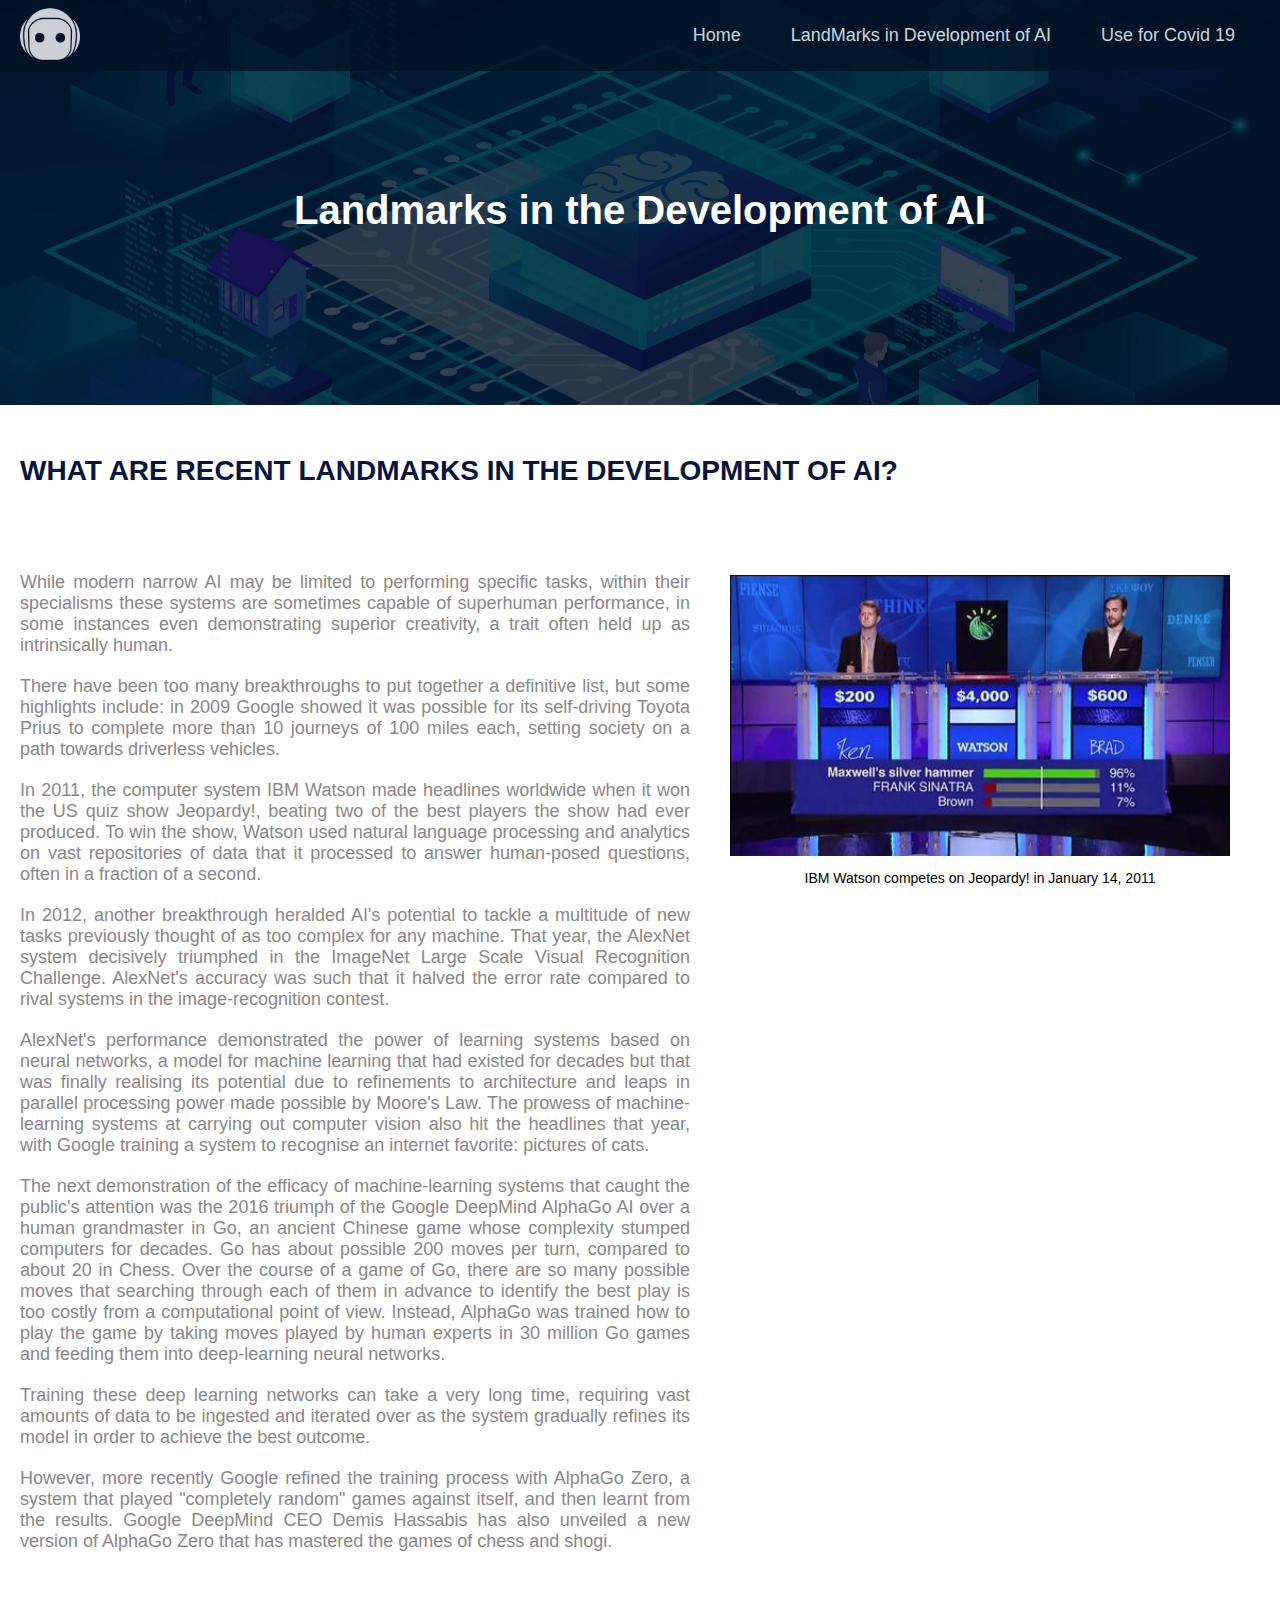
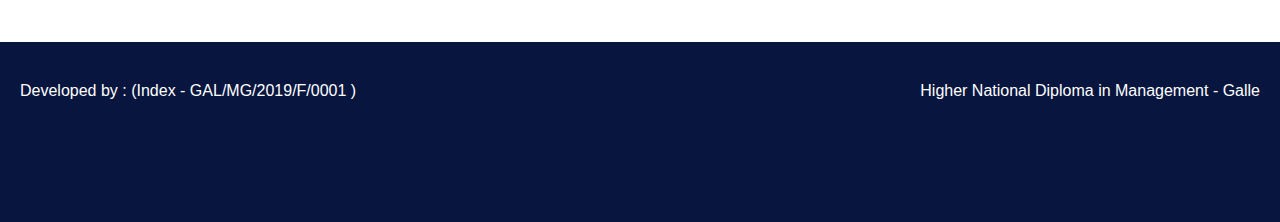
<file: landmark.html>
<!DOCTYPE html>
<html lang="en">
<head>
    <meta charset="UTF-8">
    <meta name="viewport" content="width=device-width, initial-scale=1.0">
    <link rel="stylesheet" href="style.css">
    <title>LandMarks</title>
</head>
<body>
    
    <div class="header">
        <nav>
            <div class="nav_bac">
            <div class="logo">
                <a href="index.html"><img src="src/robot-face 1.png" alt="logo"></a>
            </div>
            <div class="navigation">
                <ul>
                    <li><a href="index.html">Home</a></li>
                    <li><a href="landmark.html">LandMarks in Development of AI</a></li>
                    <li><a href="useOfCovid.html">Use for Covid 19</a></li>
                </ul>
            </div>
            </div>
        </nav>

        <div class="page_title">
            <h1>Landmarks in the Development of AI</h1>
        </div>
    </div>

    <main>
        <section class="landmark">
            <div class="landmark-header">
                <h1>WHAT ARE RECENT LANDMARKS IN THE DEVELOPMENT OF AI?</h1>
            </div>
            <div class="landmark_info">
                <div class="landmark_info_top">
                    <p class="p_s">While modern narrow AI may be limited to performing specific tasks, within their 
                        specialisms these systems are sometimes capable of superhuman performance, 
                        in some instances even demonstrating superior creativity, a trait often held up as intrinsically human.
                    </p>
                    <p class="p_s_2">There have been too many breakthroughs to put together a definitive list, but some 
                        highlights include: in 2009 Google showed it was possible for its self-driving Toyota Prius to 
                        complete more than 10 journeys of 100 miles each, setting society on a path towards driverless vehicles.
                    </p>
                    <p  class="p_s_2">
                        In 2011, the computer system IBM Watson made headlines worldwide when it won the US quiz show Jeopardy!, beating two 
                        of the best players the show had ever produced. To win the show, Watson used natural language processing and analytics on 
                        vast repositories of data that it processed to answer human-posed questions, often in a fraction of a second.
                    </p>
                    <p class="p_s_2">
                        In 2012, another breakthrough heralded AI's potential to tackle a multitude of new tasks previously thought of as too complex for any machine. 
                        That year, the AlexNet system decisively triumphed in the ImageNet Large Scale Visual Recognition Challenge. 
                        AlexNet's accuracy was such that it halved the error rate compared to rival systems in the image-recognition contest.
                    </p>
                    <p  class="p_s_2">
                        AlexNet's performance demonstrated the power of learning systems based on neural networks, a model for machine learning that had existed for 
                        decades but that was finally realising its potential due to refinements to architecture and 
                        leaps in parallel processing power made possible by Moore's Law. The prowess of machine-learning systems at carrying out computer vision also 
                        hit the headlines that year, with Google training a system to recognise an internet favorite: pictures of cats.
                    </p>
                    <p class="p_s_2">
                        The next demonstration of the efficacy of machine-learning systems that caught the public's attention was the 2016 triumph of the Google DeepMind 
                        AlphaGo AI over a human grandmaster in Go, an ancient Chinese game whose complexity stumped computers for decades. 
                        Go has about possible 200 moves per turn, compared to about 20 in Chess. Over the course of a game of Go, 
                        there are so many possible moves that searching through each of them in advance to identify the best 
                        play is too costly from a computational point of view. Instead, AlphaGo was trained how to play the game by 
                        taking moves played by human experts in 30 million Go games and feeding them into deep-learning neural networks.
                    </p>
                    <p class="p_s_2">
                        Training these deep learning networks can take a very long time, requiring vast amounts of data to be 
                        ingested and iterated over as the system gradually refines its model in order to achieve the best outcome.
                    </p>
                    <p class="p_s_2">
                        However, more recently Google refined the training process with AlphaGo Zero, a system that played "completely random" games against itself, and then learnt from the results. 
                        Google DeepMind CEO Demis Hassabis has also unveiled a new version of AlphaGo Zero that has mastered the games of chess and shogi.
                    </p>
                </div>
                <div class="intro_image understanding_img t_m">
                    <img src="src/watson.jpg" alt="understanding_a">
                    <p style="text-align: center; font-size: 14px; margin-top: 10px;">IBM Watson competes on Jeopardy! in January 14, 2011</p>
                </div>
            </div>
        </section>
    </main>

    <footer>
        <div class="f_head">
            <div class="content">
                <p class="c_l_a">Developed by : (Index - GAL/MG/2019/F/0001 )</p>
                <p class="c_r_a">Higher National Diploma in Management  -  Galle</p>
            </div>
        </div>
    </footer>

</body>
</html>
</file>
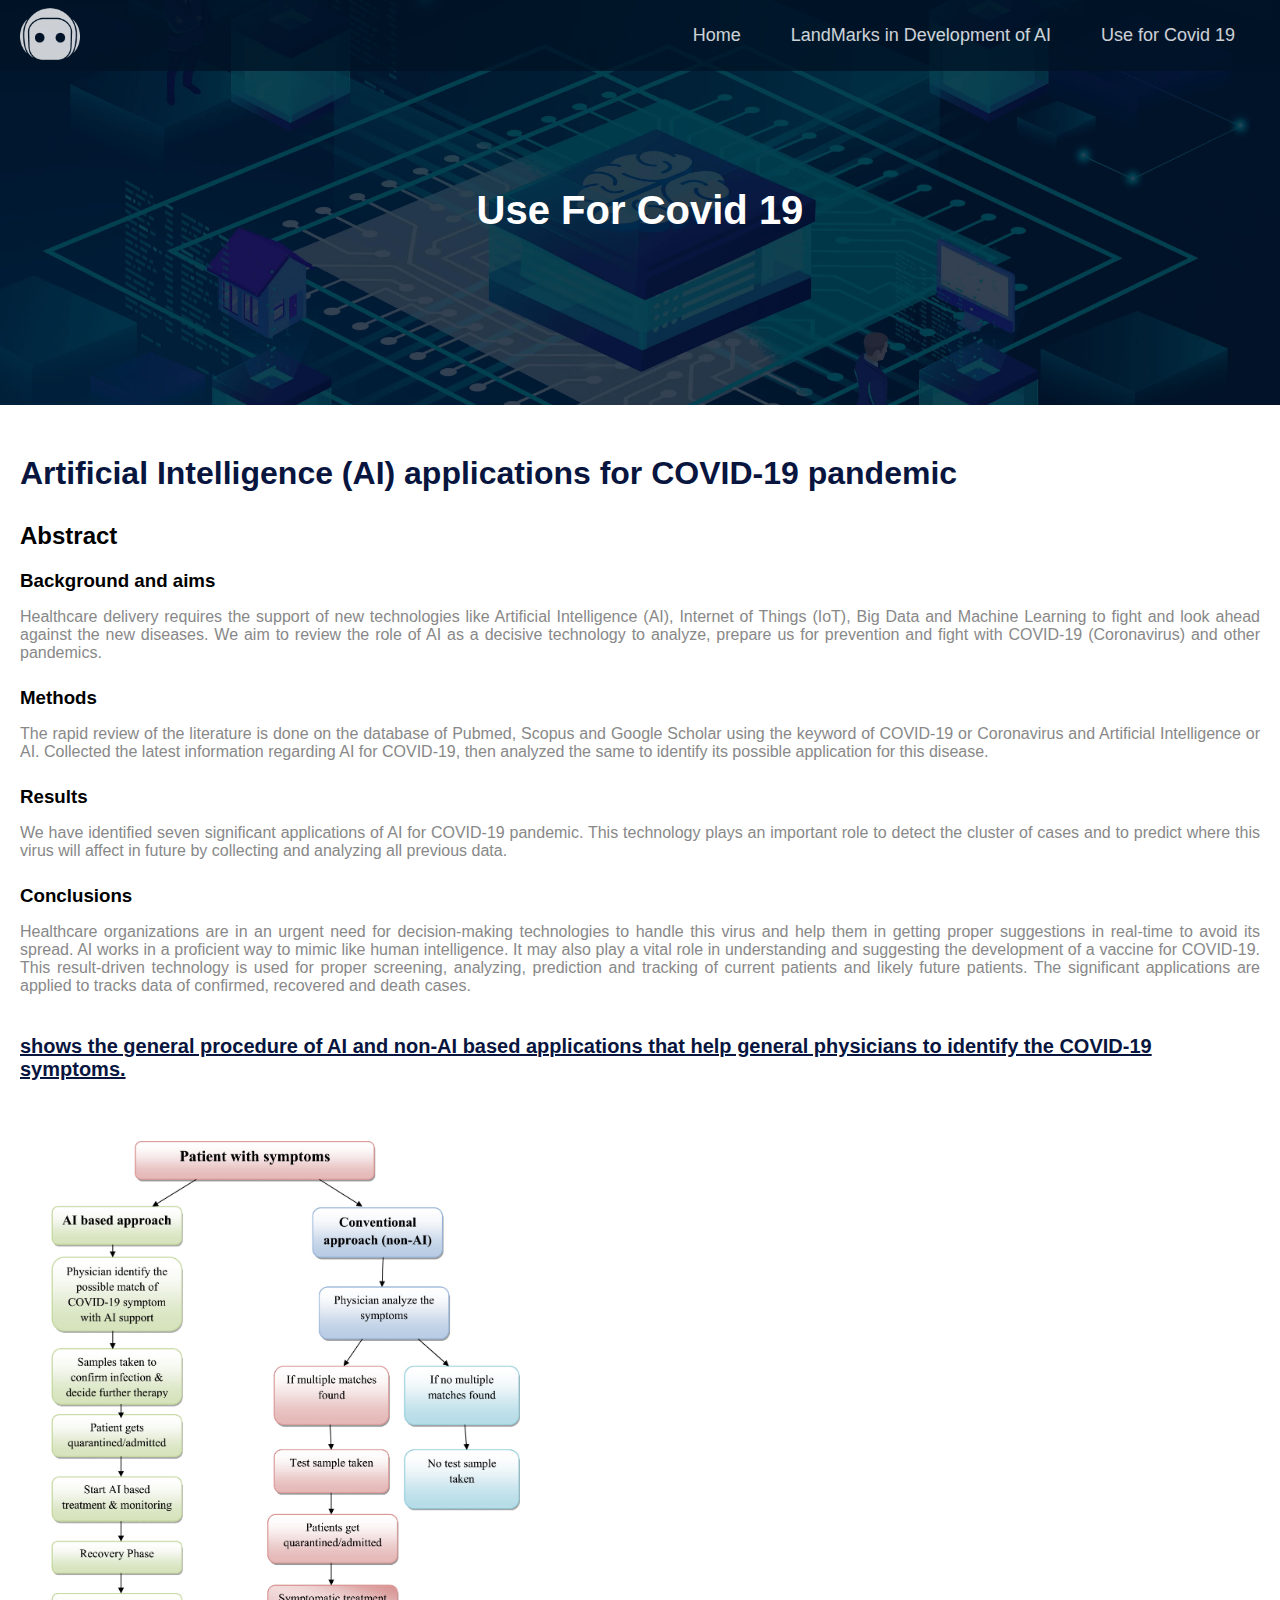
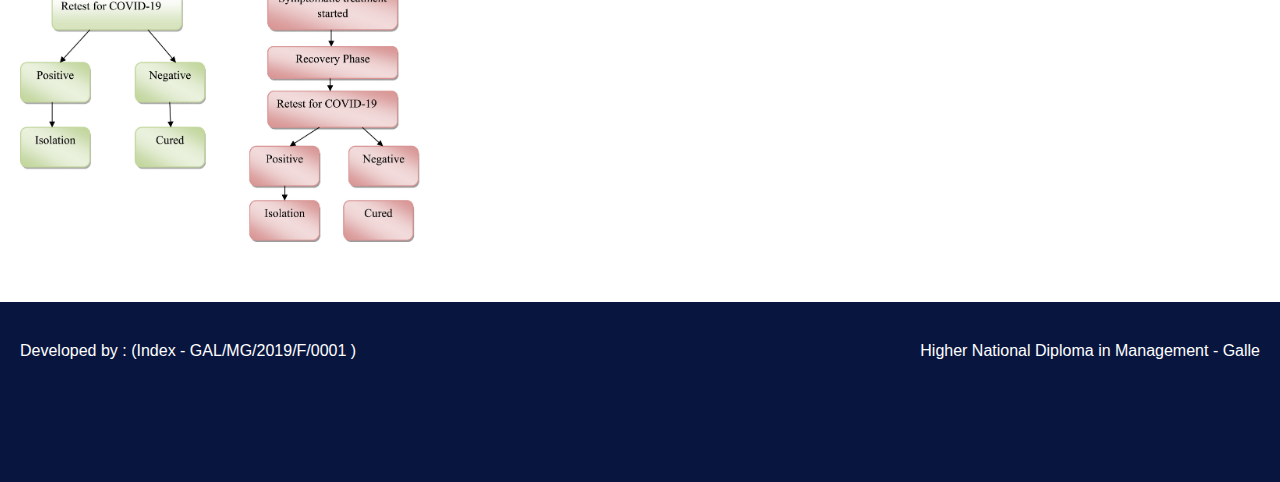
<file: useOfCovid.html>
<!DOCTYPE html>
<html lang="en">
<head>
    <meta charset="UTF-8">
    <meta name="viewport" content="width=device-width, initial-scale=1.0">
    <link rel="stylesheet" href="style.css">
    <title>Use of Covid 19</title>
</head>
<body>
    <div class="header">
        <nav>
            <div class="nav_bac">
            <div class="logo">
                <a href="index.html"><img src="src/robot-face 1.png" alt="logo"></a>
            </div>
            <div class="navigation">
                <ul>
                    <li><a href="index.html">Home</a></li>
                    <li><a href="landmark.html">LandMarks in Development of AI</a></li>
                    <li><a href="useOfCovid.html">Use for Covid 19</a></li>
                </ul>
            </div>
            </div>
        </nav>

        <div class="page_title">
            <h1>Use For Covid 19</h1>
        </div>
    </div>

    <main>
        <div class="covid_info_title">
            <div class="title_covid">
                <h1>Artificial Intelligence (AI) applications for COVID-19 pandemic</h1>
                <h2>Abstract</h2>
                <h3>Background and aims</h3>
                <p>Healthcare delivery requires the support of new technologies like Artificial Intelligence (AI), Internet of Things (IoT), Big Data and Machine 
                    Learning to fight and look ahead against the new diseases. We aim to review the role of AI as a decisive 
                    technology to analyze, prepare us for prevention and fight with COVID-19 (Coronavirus) and other pandemics.
                </p>
                <h3>Methods</h3>
                <p>The rapid review of the literature is done on the database of Pubmed, Scopus and Google Scholar using the keyword of 
                    COVID-19 or Coronavirus and Artificial Intelligence or AI. Collected the 
                    latest information regarding AI for COVID-19, then analyzed the same to identify its possible application for this disease.
                </p>
                <h3>Results</h3>
                <p>We have identified seven significant applications of AI for COVID-19 pandemic. This technology plays an important role to detect the cluster 
                    of cases and to predict where this virus will affect in future by collecting and analyzing all previous data.
                </p>
                <h3>Conclusions</h3>
                <p>Healthcare organizations are in an urgent need for decision-making technologies to handle this virus and help them in getting proper suggestions in real-time to avoid its spread. AI works in a proficient way to mimic like human intelligence. It may also play a vital role in understanding and suggesting the development of a vaccine for COVID-19. 
                    This result-driven technology is used for proper screening, analyzing, prediction and tracking of current patients 
                    and likely future patients. The significant applications are applied to tracks data of confirmed, recovered and death cases.
                </p>
            </div>
            <div class="covid_re_img">
                <h4>shows the general procedure of AI and non-AI based applications that help general physicians to identify the COVID-19 symptoms.</h4>
                <img src="src/1-s2.0-S1871402120300771-gr1_lrg.jpg" alt="research">
            </div>
        </div>
        
    </main>

    <footer>
        <div class="f_head">
            <div class="content">
                <p class="c_l_a">Developed by : (Index - GAL/MG/2019/F/0001 )</p>
                <p class="c_r_a">Higher National Diploma in Management  -  Galle</p>
            </div>
        </div>
    </footer>

</body>
</html>
</file>
<file: style.css>
*{
    padding: 0;
    margin: 0;
    box-sizing: border-box;
}
body{
    font-family: 'Roboto', sans-serif;
}
nav{
    background-color: #001326;
    opacity: 0.8;
}
.nav_bac{
    list-style: none;
    display: flex;
    flex-direction: row;
    align-items: center;
    max-width: 1240px;
    margin: 0 auto;
}
.logo{
    text-align: left;
}
.logo img{
    width: 60px;
    height: auto;
}
.navigation{
    text-align: center;
    margin: 20px 0;
    width: 100%;
}
.navigation ul{
    display: block;
    display: flex;
    justify-content: flex-end;
}
.navigation li{
    padding: 5px;
    list-style-type: none;
    transition: transform 0.5s;
}
.navigation li:hover{
    transform: scale(0.8);
}
.navigation a{
    color: #ffffff;
    text-decoration: none;
    font-size: 18px;
    font-weight: 500;
    padding: 5px 20px;
}
.navigation a:hover{
    text-decoration: underline;
    color:  #42d897;
}
.title{
    color: white;
    margin: 0 auto;
    max-width: 1240px;
}
.title h1{
    font-size: 50px;
    padding-bottom: 20px;
    max-width: 500px;
    margin-top: 100px;
}
.title p{
    font-size: 20px;
    padding-bottom: 45px;
    max-width: 500px;
}
.title button{
    color: #ffffff;
    background-color: #42d897;
    padding: 15px 20px;
    border: none;
    border-radius: 40px;
    cursor: pointer;
    font-size: 15px;
}
.title button:hover{
    background-color:  #3cc087;
}
header{
    background: url("src/ai-bg.jpg") no-repeat center center fixed;
    background-size: cover;
    height: 100vh;
}
.header{
    background: url("src/ai-bg.jpg") no-repeat center center;
    background-size: cover;
    height: 45vh
}
.introduction{
    margin-top: 60px;
    margin-bottom: 60px;
    text-align: justify;
}
.ai_intro{
    display: flex;
    flex-direction: row;
    align-items: center;
    margin: 0 auto;
    max-width: 1240px;
}
.intro_image{
    padding-right: 30px;
}
.intro_info{
    padding-left: 30px;
    font-size: 20px;
}
.intro_info h1{
    font-size: 30px;
    padding-bottom: 2px;
    color: #08153e;
}
.p_s{
    padding-top: 25px;
}
.p_s_2{
    padding-top: 20px;
}
.understanding_ai{
    margin-top: 140px;
    margin-bottom: 100px;
    text-align: justify;
}
.understanding_img img{
    width: 500px;
    height: auto;
}
.introduction_img img{
    width: 500px;
    height: auto;
}
.understanding_ai_info{
    margin-right: 60px;
}
.video_title{
    text-align: center;
    margin-top: 60px;
    margin-bottom: 80px;
}
.video_title h1{
    font-size: 30px;
    padding-bottom: 5px;
    color: #08153e;
}
.Video_understand{
    margin-bottom: 100px;
    margin-top: 40px;
}
.keytakeaways{
    font-size: 15px;
    color: #08153e;
}
.key_bac{
    background-color: #e8edfc;
    margin-bottom: 10px;
    margin-top: 10spx;
    height: 85px;
    width: 500px;
    border-radius: 15px;
    display: flex;
    flex-direction: row;
    align-items: center;
}
.key_bac img{
    width: 60px;
    height: 60px;
    margin: 20px;
}

/*-----------Landmark page style-------------*/

.page_title h1{
    font-size: 40px;
    color: #ffffff;
    margin: 13vh auto;
    text-align: center;
}
.landmark_info{
    display: flex;
    flex-direction: row;
}
.landmark{
    margin: 0 auto;
    max-width: 1240px;
    padding-top: 50px;
    padding-bottom: 40px;
    margin-bottom: 50px;
}
.landmark-header h1{
    font-size: 28px;
    margin-bottom: 60px;
    color: #08153e;
}
.landmark_info_top p{
    font-size: 18px;
    margin-right: 40px;
    text-align: justify;
    margin-top: 0;
    color: #888888;
}
.t_m{
    margin-top: 28px;
}

/*-----------Landmark page style End-------------*/

/*-----------Use Of Covid page style -------------*/
.title_covid h1{
    margin-top: 50px;
    padding-bottom: 30px;
    color: #08153e;
}
.title_covid h2{
    margin-bottom: 20px;
}
.title_covid h3{
    margin-bottom: 16px;
}
.title_covid p{
    margin-bottom: 25px;
    color: #888888;
    text-align: justify;
}
.covid_info_title{
    margin: 0 auto;
    max-width: 1240px;
    padding-bottom: 60px;
}
.covid_re_img h4{
    margin-top: 40px;
    margin-bottom: 60px;
    font-size: 20px;
    color: #08153e;
    text-decoration: underline;
}
.covid_re_img img{
    width: 500px;
    display: flex;
    align-content: center;
}
/*-----------Use Of Covid page style End-------------*/

/*-----------Footer page style-------------*/

.f_head{
    background-color: #08153e;
    color: #ffffff;
    height: 20vh;
}
.c_l_a{
    float: left;
}
.c_r_a{
    float: right;
}
.content{
    margin: 0 auto;
    max-width: 1240PX;
    padding-top: 40px;
}
/*-----------Footer page style End-------------*/
</file>
